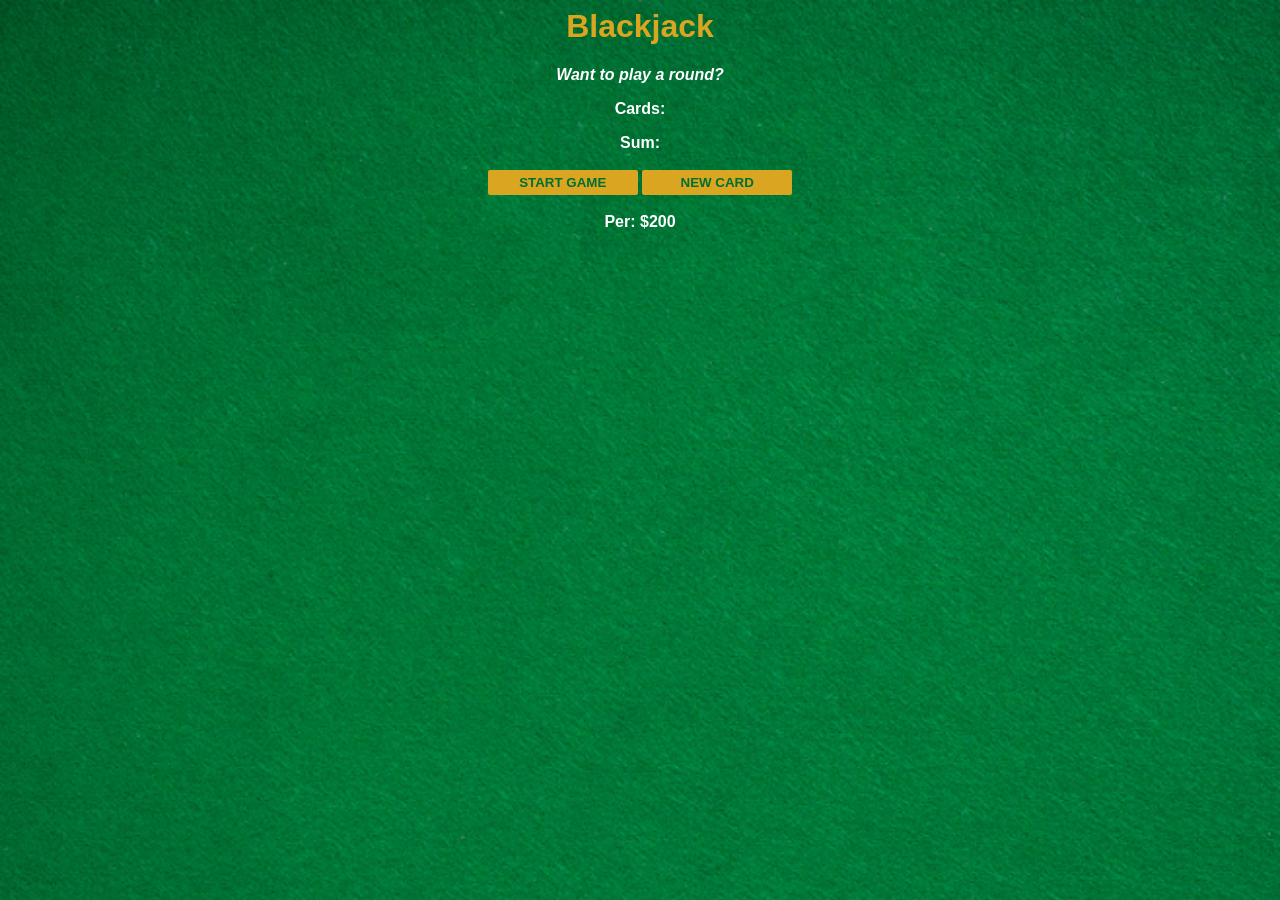
<file: blackjack/index.html>
<html>
    <head>
        <link rel="stylesheet" href="index.css">
    </head>
    <body>
        <h1>Blackjack</h1>
        <p id="message-el">Want to play a round?</p>
        <p id="cards-el">Cards:</p>
        <p id="sum-el">Sum:</p>
        <button onclick="startGame()">START GAME</button>
        <button onclick="newCard()">NEW CARD</button>
        <p id="player-el"></p>
        <script src="index.js"></script>
    </body>
</html>
</file>
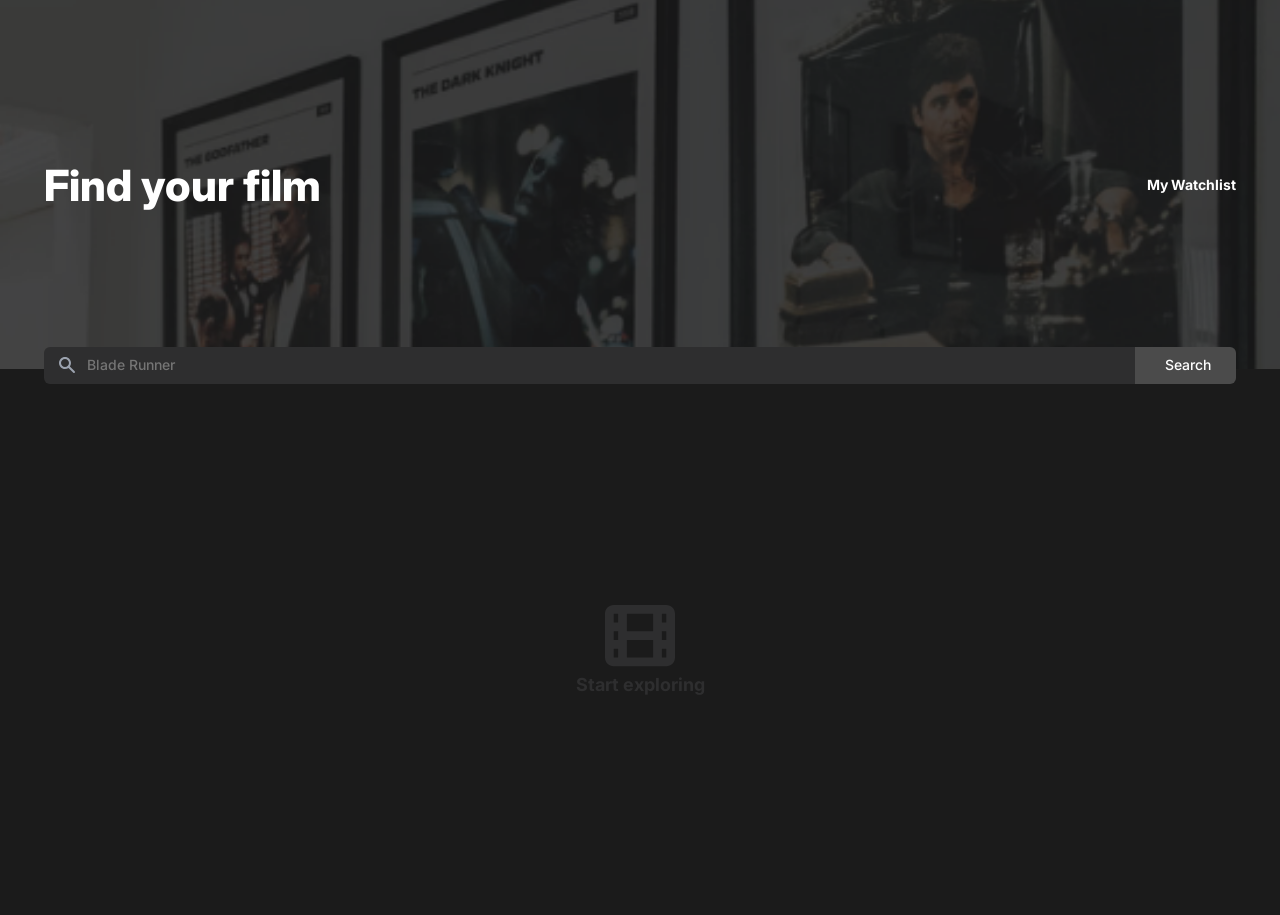
<file: movie-watchlist/index.html>
<!DOCTYPE html>
<html lang="en">
<head>
    <meta charset="UTF-8">
    <meta http-equiv="X-UA-Compatible" content="IE=edge">
    <meta name="viewport" content="width=device-width, initial-scale=1.0">
    <link rel="preconnect" href="https://fonts.googleapis.com">
    <link rel="preconnect" href="https://fonts.gstatic.com" crossorigin>
    <link href="https://fonts.googleapis.com/css2?family=Inter:wght@400;500;700;800&display=swap" rel="stylesheet">
    <link rel="stylesheet" href="index.css">
    <title>Movie Watchlist</title>
</head>
<body>
    <header>
        <nav>
            <h1>Find your film</h1>
            <a id="my-watchlist">My Watchlist</a>
        </nav>
    </header>
    <section>
        <form>
            <div id="form-bg">
                <img id="search-img" src='./img/search.svg'>
                <input id="search-input" type="text" placeholder="Blade Runner">
            </div>
            <button id="search-btn" type="submit">Search</button>
        </form>
    </section>
    <main id="main" class="height">
        <img id="explore-pic" src="./img/explore.svg">
        <p id="explore-text">Start exploring</p>
    </main>
    <script src="./index.js"></script>
</body>
</html>
</file>
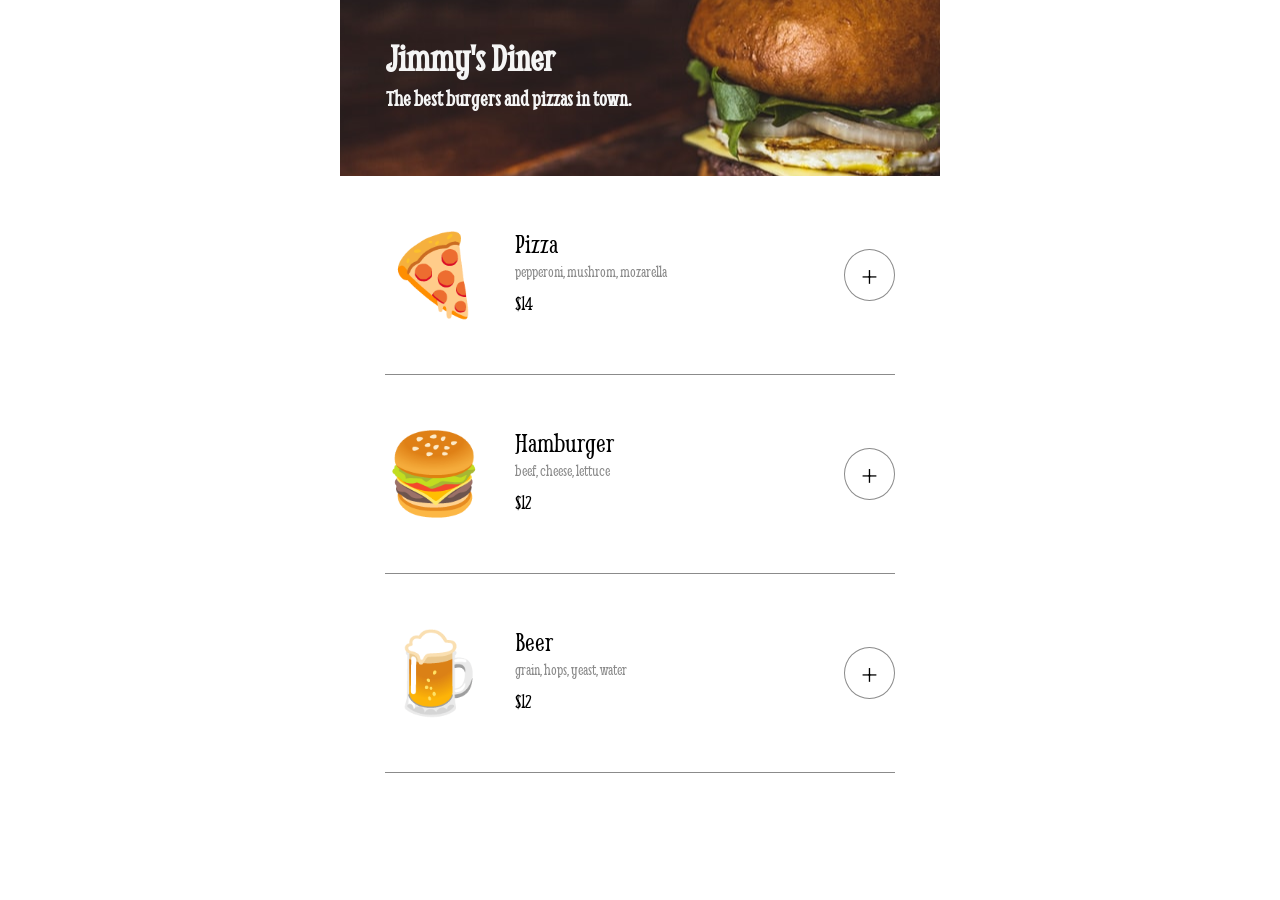
<file: restaurant-ordering-app/index.html>
<html>
    <head>
        <meta name="viewport" content="width=device-width, initial-scale=1.0">
       <link rel="stylesheet" href="index.css">
        <link rel="preconnect" href="https://fonts.googleapis.com">
        <link rel="preconnect" href="https://fonts.gstatic.com" crossorigin>
        <link href="https://fonts.googleapis.com/css2?family=Inter:wght@200&family=Smythe&display=swap" rel="stylesheet">
    </head>
    <body>
        <div id="container">
            <header>
                <h1>Jimmy's Diner</h1>
                <h3>The best burgers and pizzas in town.</h3>
            </header>
            
            <section id="menu">
                <!-- populated via JS -->
            </section>
            
            <section id="order">
                <!-- populated via JS -->
            </section
        </div>
	<script src="index.js" type="module"></script>
    </body>
</html>
</file>
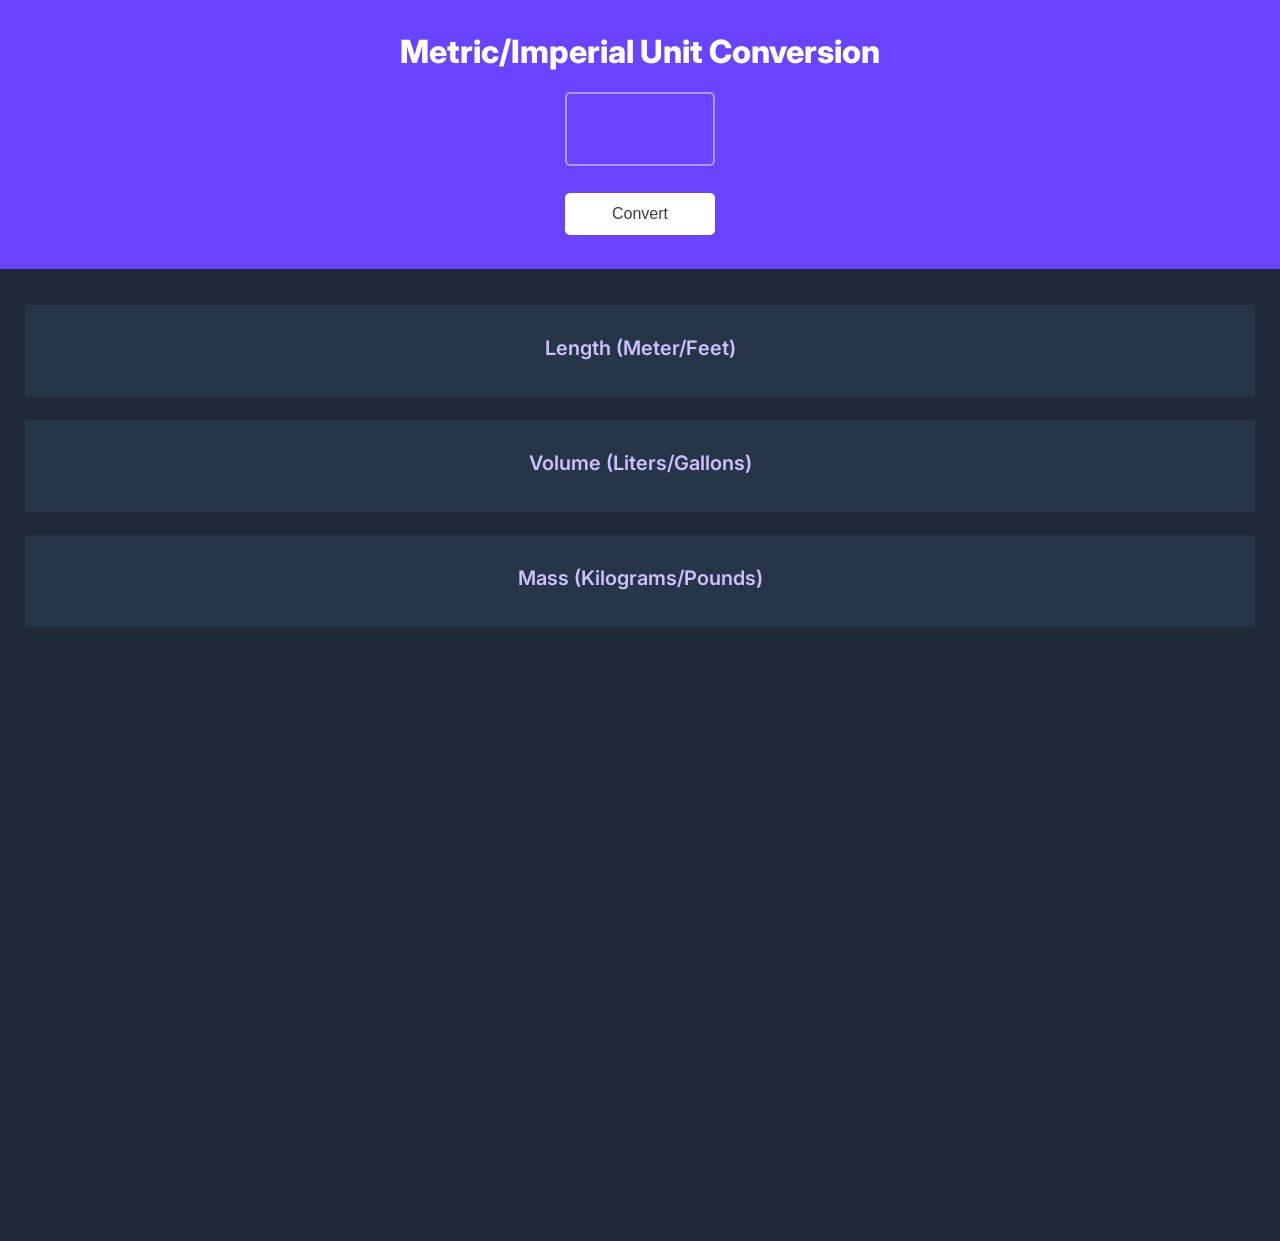
<file: unit-converter/index.html>
<html>
    <head>
        <meta name="viewport" content="width=device-width, initial-scale=1">
        <link rel="stylesheet" href="index.css">
        <link rel="preconnect" href="https://fonts.googleapis.com">
        <link rel="preconnect" href="https://fonts.gstatic.com" crossorigin>
        <link href="https://fonts.googleapis.com/css2?family=Inter:wght@400;600;800&display=swap" rel="stylesheet">
    </head>
    <body>
        <div id="header">
            <h1>Metric/Imperial Unit Conversion</h1>
            <input type="text" id="input">
            <button id="btn">Convert</button>
        </div>
        <div id="main">
            <div id="calc">
                <div id ="text-calc">
                    <h3>Length (Meter/Feet)</h3>
                    <div class="calculations" id="calcOneText"></div>
                </div>
            </div>
            <div id="calc">
                <div id ="text-calc">
                    <h3>Volume (Liters/Gallons)</h3>
                    <div class="calculations" id="calcTwoText"></div>
                </div>
            </div>
            <div id="calc">
                <div id ="text-calc">
                    <h3>Mass (Kilograms/Pounds)</h3>
                    <div class="calculations" id="calcThreeText"></div>
                </div>
            </div>
        </div>
        <script src="index.js"></script>
    </body>
</html>
</file>
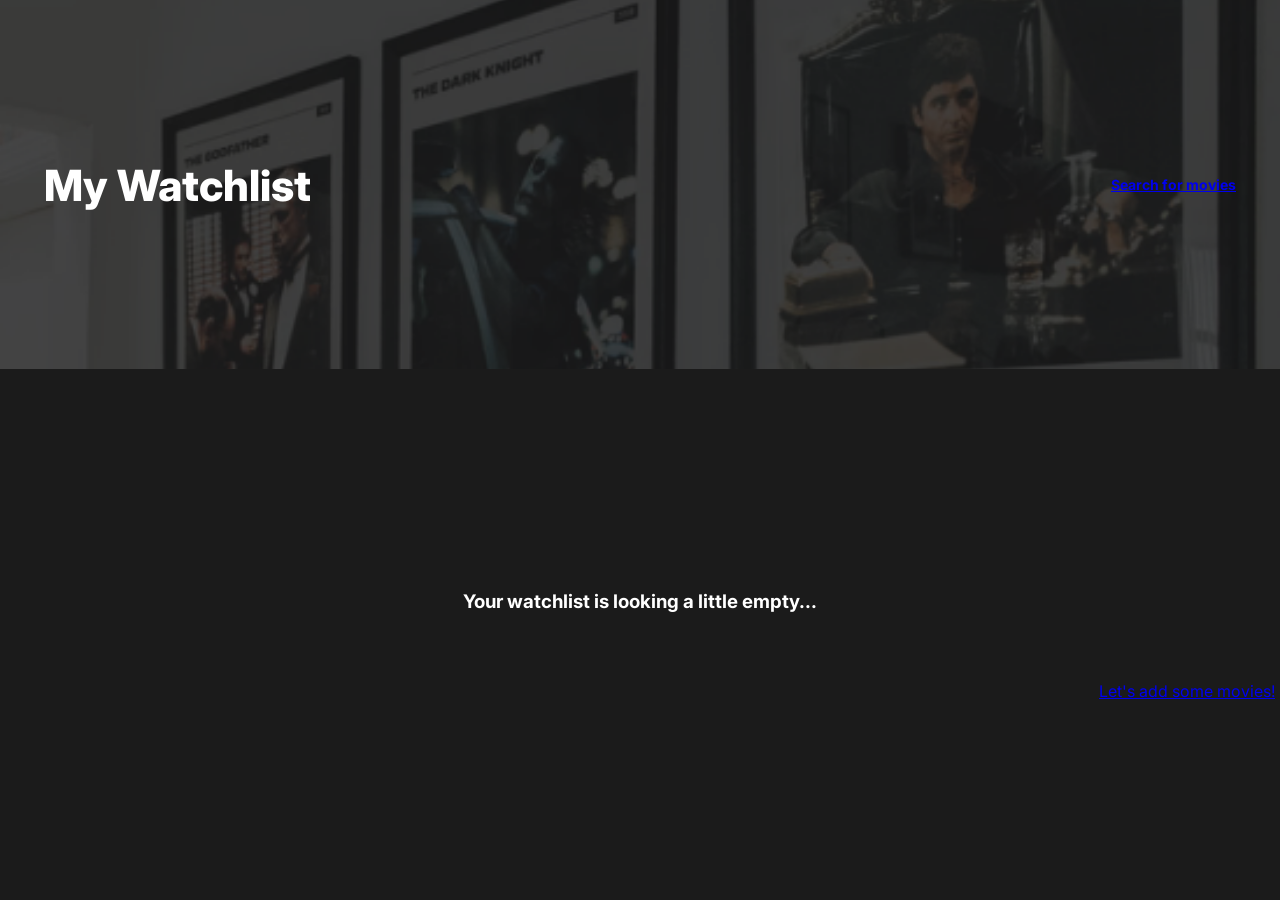
<file: movie-watchlist/watchlist.html>
<!DOCTYPE html>
<html lang="en">
<head>
    <meta charset="UTF-8">
    <meta http-equiv="X-UA-Compatible" content="IE=edge">
    <meta name="viewport" content="width=device-width, initial-scale=1.0">
    <link rel="preconnect" href="https://fonts.googleapis.com">
    <link rel="preconnect" href="https://fonts.gstatic.com" crossorigin>
    <link href="https://fonts.googleapis.com/css2?family=Inter:wght@400;500;700;800&display=swap" rel="stylesheet">
    <link rel="stylesheet" href="index.css">
    <title>Movie Watchlist</title>
</head>
<body>
    <header>
        <nav>
            <h1>My Watchlist</h1>
            <a id="my-watchlist" href="index.html">Search for movies</a>
        </nav>
    </header>
    <main id="main" class="height">
        <h3>Your watchlist is looking a little empty...</h3>
        <p><a href="index.html"><div class="add-icon">Let's add some movies!</a></p>
    </main>
    <script src="./watchlist.js"></script>
</body>
</html>
</file>
<file: blackjack/index.css>
body {
    font-family: 'Trebuchet MS', 'Lucida Sans Unicode', 'Lucida Grande', Arial, sans-serif;
    background-image: url("images/table.png");
    background-size: cover;
    font-weight: bold;
    color: white;
    text-align: center;
}

h1 {
    color: goldenrod;
}

#message-el {
    font-style: italic;
}

button {
    color: #016f32;
    width: 150px;
    background: goldenrod;
    padding-top: 5px;
    padding-bottom: 5px;
    font-weight: bold;
    border: none;
    border-radius: 2px;
    margin-bottom: 2px;
    margin-top: 2px;
}
</file>
<file: movie-watchlist/index.css>
html, body {
    margin: 0;
    padding: 0;
    background: #1B1B1B;
    color: white;
    font-family: Inter, sans-serif;
}

header {
    padding: 0 44px;
    height: 41vh;
    background: url('./img/bg.png');
    background-size: cover;
    background-position: center;
    background-repeat: no-repeat;
}

nav {
    display: flex;
    align-items: center;
    width: 100%;
    justify-content: space-between;
    height: 100%;
}

h1 {
    font-size: 43px;
    font-weight: 800;
    line-height: 24x;
}

#my-watchlist {
    font-size: 14px;
    font-weight: 700;
    line-height: 20px;
}

section {
    margin-top: -2.5vh;
    padding: 0 44px;
}

form {
    display: flex;
    align-items: center;
}

#form-bg {
    width: 100%;
    display: flex;
    border-top-left-radius: 6px;
    border-bottom-left-radius: 6px;
    background: #2E2E2F;
    padding: 0.56rem 13px;
}

#search-img {
    width: 1.25rem;
    height: 1.25rem;
    background: #2E2E2F;
}

#search-input {
    width: 100%;
    margin-left: 8px;
    font-family: inherit;
    border: none;
    background: #2E2E2F;
    color: #A5A5A5;
    font-size: 14px;
    font-weight: 500;
    line-height: 18px;
}

#search-btn {
    border-top-right-radius: 6px;
    border-bottom-right-radius: 6px;
    color: white;
    font-size: 14px;
    font-weight: 500;
    line-height: 20px;
    font-family: inherit;
    background: #4B4B4B;
    border: none;
    padding: 0.56rem 25px 0.56rem 30px;
    cursor: pointer;
}

main {
    display: flex;
    flex-direction: column;
    justify-content: center;
    align-items: center;
    gap: 8.75px;
}

.height {
    height: 59vh;
}

#explore-text {
    margin: 0;
    color: #2E2E2F;
    font-size: 18px;
    font-weight: 700;
    line-height: 20px;
}

#explore-pic {
    width: 4.375rem;
}

#grid-container {
    margin-top: 42px;
    width: 100%;
    display: grid;
    gap: 40px;
}

.grid-item {
    gap: 10px;
    margin: 0 auto;
    padding: 0 44px;
    display: grid;
    grid-template-columns: 150px 5px 90px 200px 60px;
    grid-template-rows: 30px 30px 130px;
    grid-template-areas: "poster free-space title title title"
    "poster free-space duration genres watchlist-container"
    "poster free-space description description description";
}

hr {
    border: 0;
    height: 1px;
    background: #333; /* or whatever color fits the design */
    margin: 0px 35vh; /* Adjust the margin as needed */
}

.favorite {
    width: 15px;
}

.poster {  
    width: 100%;
    grid-area: poster;
}

.title {
    font-size: 18px;
    font-weight: 500;
    line-height: 20px;
    grid-area: title;
}

.rating {
    grid-area: rating;
    font-size: 12px;
    font-weight: 400;
    line-height: 20px;
}

.duration {
    grid-area: duration;
    font-size: 12px;
    font-weight: 400;
    line-height: 20px;
}

.genres {
    grid-area: genres;
    font-size: 12px;
    font-weight: 400;
    line-height: 20px;
}

.add-icon {
    grid-area: add-icon;
    height: 1em;
    align-self: end;
    margin-right: 5px;
}

.add-watchlist-text {
    grid-area: add-watchlist-text;
    font-size: 12px;
    font-weight: 400;
    line-height: 20px;
}

.description {
    margin: 0;
    grid-area: description;
    color: #A5A5A5;
    font-size: 14px;
    font-weight: 400;
    line-height: 20px;
}

.hidden {
    display: none;
}

.watchlist-container {
    grid-area: watchlist-container;
    display: flex;
}
</file>
<file: restaurant-ordering-app/index.css>
body {
    margin: 0;
    font-family: 'Smythe';
    font-weight: 400;
}

h1 {
    margin: 0;
    font-size: 39px;
    padding-top: 46px;
    padding-left: 46px;
    line-height: 24px;
    margin-bottom: 20px;
}

h3 {
    font-size: 22px;
    padding-left: 46px;
    padding-bottom: 70px;
    line-height: 14px;
}

#container {
    margin: 0 auto;
    width: 600px;
}

header {
    background: url("img/burger.jpeg");
    background-position: center;
    width: 100%;
    color: whitesmoke;
}

#order {
    padding: 0 45px;
}

.menu-item {
    display: flex;
    align-items: center;
    margin: 50px 45px;
    padding-bottom: 50px;
    border-bottom: 1px solid #8B8B8B;
}

.item-flex-block {
    display: flex;
    flex-direction: column;
    margin-left: 31px;
    gap: 8px;
}

.item-title {
    font-size: 28px;
    line-height: 17px;
}

.item-ingredients {
    font-size: 16px;
    line-height: 24px;
    color: #8B8B8B;
}

.item-price {
    font-size: 20px;    
    line-height: 24px;
}

.add-button {
    margin-left: auto;
    border: 1px solid #8B8B8B;
    border-radius: 50%;
    font-family: 'Inter';
    font-weight: 200;
    font-size: 32px;
    line-height: 24px;
    padding: 13px 15px;
}

.emoji {
    margin: 0;
    line-height: 98px;
    font-size: 79px;
}

.order-title {
    text-align: center;
    font-size: 28px;
    font-weight: 400;
    line-height: 17px;
    margin-right: 10px;
}

.order-item {
    display: flex;
    margin: 15px 0;
}

.separator-line {
    height: 2px; 
    background: black;
    border: none;
}

.order-item-name {
    
}

.order-item-price {
    margin-left: auto;
    font-size: 20px;
    line-height: 24px;
}

.complete-order {
    display: block;
    border: 0px;
    padding: 18px;
    margin: 0 auto;
    width: 100%;
    background: #16DB99;
    color: whitesmoke;
    border-radius: 3px;
    font-size: 16px;
    font-family: Verdana;
    font-weight: 700;
    line-height: 24px;
}

.remove-item {
    font-size: 12px;
    font-family: Verdana;
    font-weight: 400;
    line-height: 24px;
    cursor: pointer;
    color: #BBBBBB;
    text-align: center;
}

.total-price {
    font-size: 28px;    
    line-height: 24px;
    margin-bottom: 50px;
}

.payment-container {
    position: absolute;
    background: whitesmoke;
    top: 50%;
    left: 15%;
    right: 15%;
}

.payment-items {
    display: flex;
    flex-direction: column;
    padding: 50px;
    gap: 23px;
}

.payment-form {
    display: flex;
    flex-direction: column;
    gap: 23px;
}

input {
    padding: 15px; 
}

.payment-title {
    text-align: center;
    font-size: 24px;
    font-family: Verdana;
    font-weight: 700;
    line-height: 31px;
}

.payment-btn {
    display: block;
    border: 0px;
    padding: 18px;
    margin: 0 auto;
    width: 100%;
    background: #16DB99;
    color: whitesmoke;
    border-radius: 3px;
    font-size: 16px;
    font-family: Verdana;
    font-weight: 700;
    line-height: 24px;
    margin-top: 10px;
}

.hidden {
    display: none;
}

.order-sent {
    color: #065F46;
    font-size: 32px;
    font-weight: 400;
    line-height: 17px;
    text-align: center;
    background: #ECFDF5;
    padding: 50px 0;
}
</file>
<file: unit-converter/index.css>
body {
    margin: 0;
    font-family: 'Inter', sans-serif;
    text-align: center;
}

#header {
    display: flex;
    flex-direction: column;
    justify-content: center;
    align-items: center;
    background: #6943FF;
}

h1 {
    margin-top: 33px;
    color: #fff;
    font-weight: 800;
    line-height: 38px;
}

h3 {
    color: #CCC1FF;
    font-size: 20px;
    font-weight: 600;
    line-height: 20px;
}

#input {
    max-width: 150px;
    text-align: center;
    color: #fff;
    font-size: 58px;
    font-family: Inter;
    font-weight: 800;
    line-height: 24.39px;
    background: none;
    border: 2px solid #B295FF;
    border-radius: 5px;
    margin-bottom: 27px;
    padding: 0;
}

#main {
    display: flex;
    flex-direction: column;
    background: #1F2937;
    padding: 36px 25px;
    gap: 23px;
    height: 100vh;
}

.calculations {
    color: #fff;
    font-size: 14px;
    font-weight: 400;
    line-height: 20px;
}

#calc {
    display: flex;
    width: 100%;
    background: #273549; 
    justify-content: center;
    align-items: center;
}

#text-calc {
    display: flex;
    flex-direction: column;
    padding-top: 13px;
    padding-bottom: 19px;
}

#btn {
    color: #3D3D3D;
    background: #fff;
    border-radius: 5px;
    border: none;
    padding: 9px 47px;
    font-size: 16px;
    font-weight: 500;
    line-height: 24px;
    margin-bottom: 34px;
}
</file>
